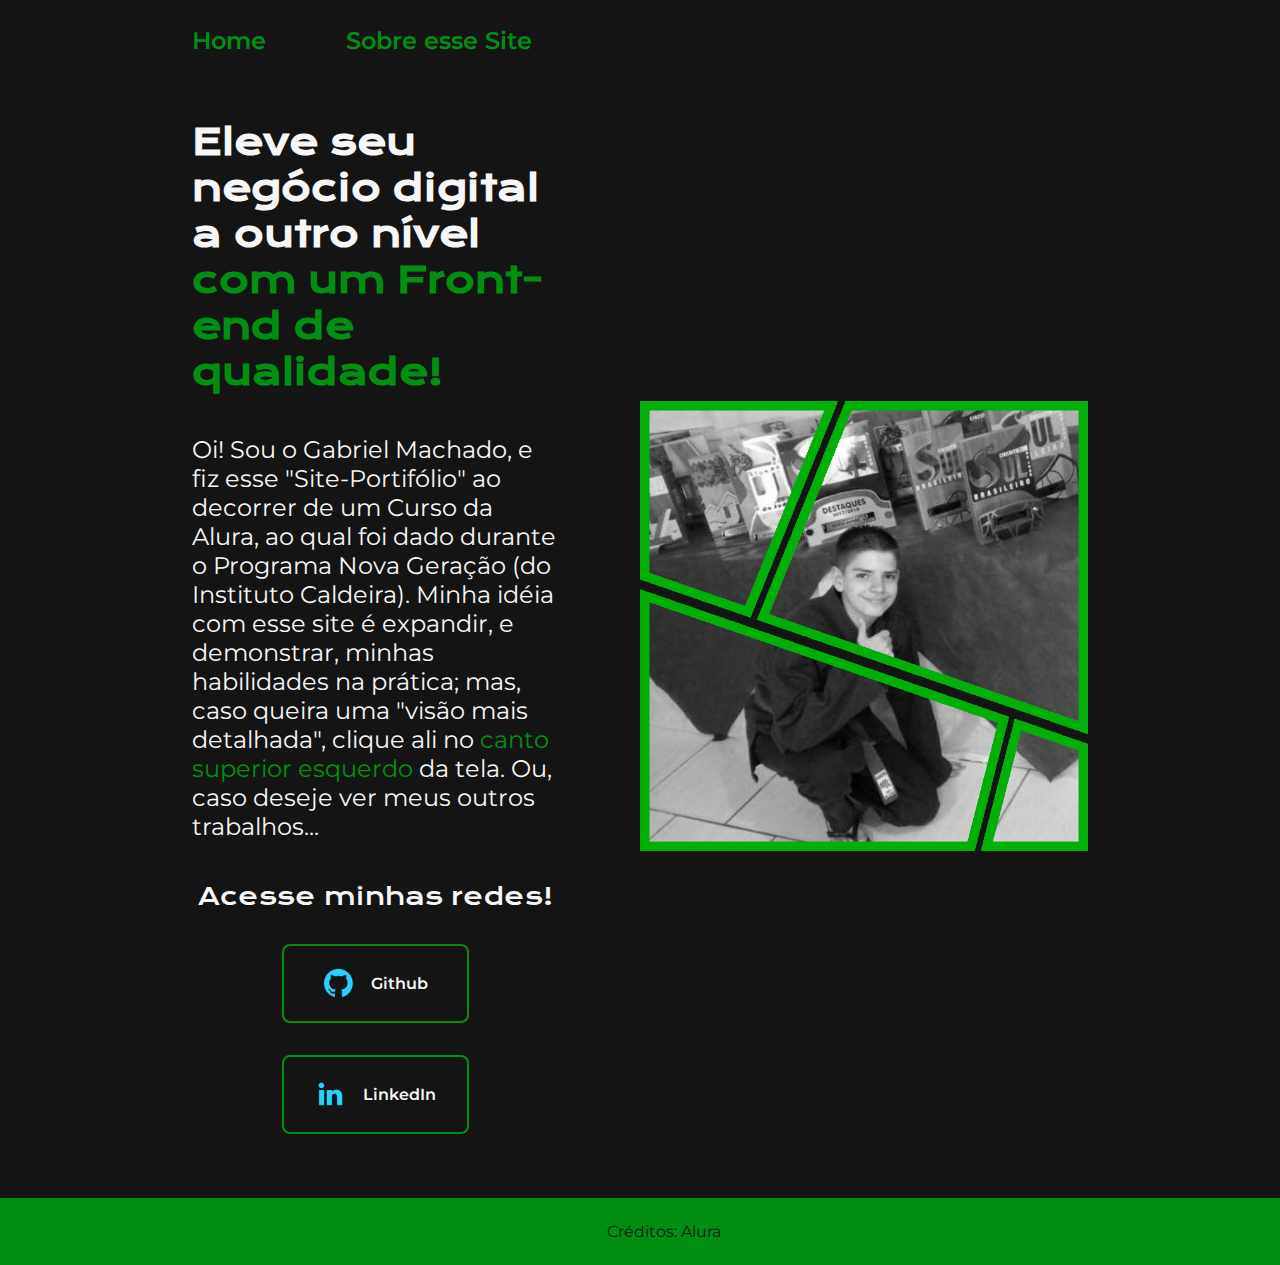
<file: index.html>
<!DOCTYPE html>
<html lang="pt-br">
<head>
    <meta charset="UTF-8"> 
    <meta http-equiv="X-UA-Compatible" content="IE=edge">
    <meta name="viewport" content="width=device-width, initial-scale=1.0">
    <title>Portifolio</title>
    <link rel="stylesheet" href="./_css/index_style.css">
</head>
<body>
    <header class="cabecalho">
        <nav class="cabecalho__menu">
            <a class="cabecalho__menu__link" href="#">
                Home
            </a>
            <a class="cabecalho__menu__link" href="about.html">
                Sobre esse Site
            </a>
        </nav>
    </header>
    <main class="conteudo">
        <section class="conteudo__texto">
            <h1 class="conteudo__texto__titulo">
                Eleve seu negócio digital a outro nível 
                <strong class="destaque">
                    com um Front-end de qualidade!
                </strong>
            </h1>
            <div class="conteudo__texto__paragrafos__paragrafo">
                <p class="conteudo__texto__paragrafos__paragrafo">
                    Oi! Sou o Gabriel Machado, e fiz esse "Site-Portifólio" ao decorrer de um Curso da Alura, ao qual foi dado durante o Programa Nova Geração (do Instituto Caldeira). Minha idéia com esse site é expandir, e demonstrar, minhas habilidades na prática; mas, caso queira uma "visão mais detalhada", clique ali no 
                    <a class="conteudo__texto__paragrafos__animacao" href="about.html">
                        canto superior esquerdo 
                    </a>
                    da tela. Ou, caso deseje ver meus outros trabalhos...
                </p>
            </div>
            <div class="conteudo__links">
                <h2 class="conteudo__links__subtitulo">
                    Acesse minhas redes!
                </h2>
                <a class="conteudo__links__link" href="https://github.com/Gabriel-S-Machado">
                    <img src="./_imagens/github.png" alt="Logo do Github em verde">
                    Github
                </a>
                <a class="conteudo__links__link" href="https://www.linkedin.com/in/gabriel-souza-da-fontoura-machado-93a153278">
                    <img src="./_imagens/linkedin.png" alt="Logo do LinkedIn em verde">
                    LinkedIn
                </a>
            </div>
        </section>
        <img class="conteudo__imagens" src="_imagens/1.png" alt="uma foto minha usando Judogui, com uma mesa cheia de troféus atrás; o estilo da Borda e da Foto é um quadriculado, parecido com o de um Manga, e a foto esta apenas em preto e branco, passando a idéia de uma foto antiga.">
    </main>
    <footer class="rodape">
        <p>
            Créditos: Alura
        </p>
    </footer>
</body>
</html>
</file>
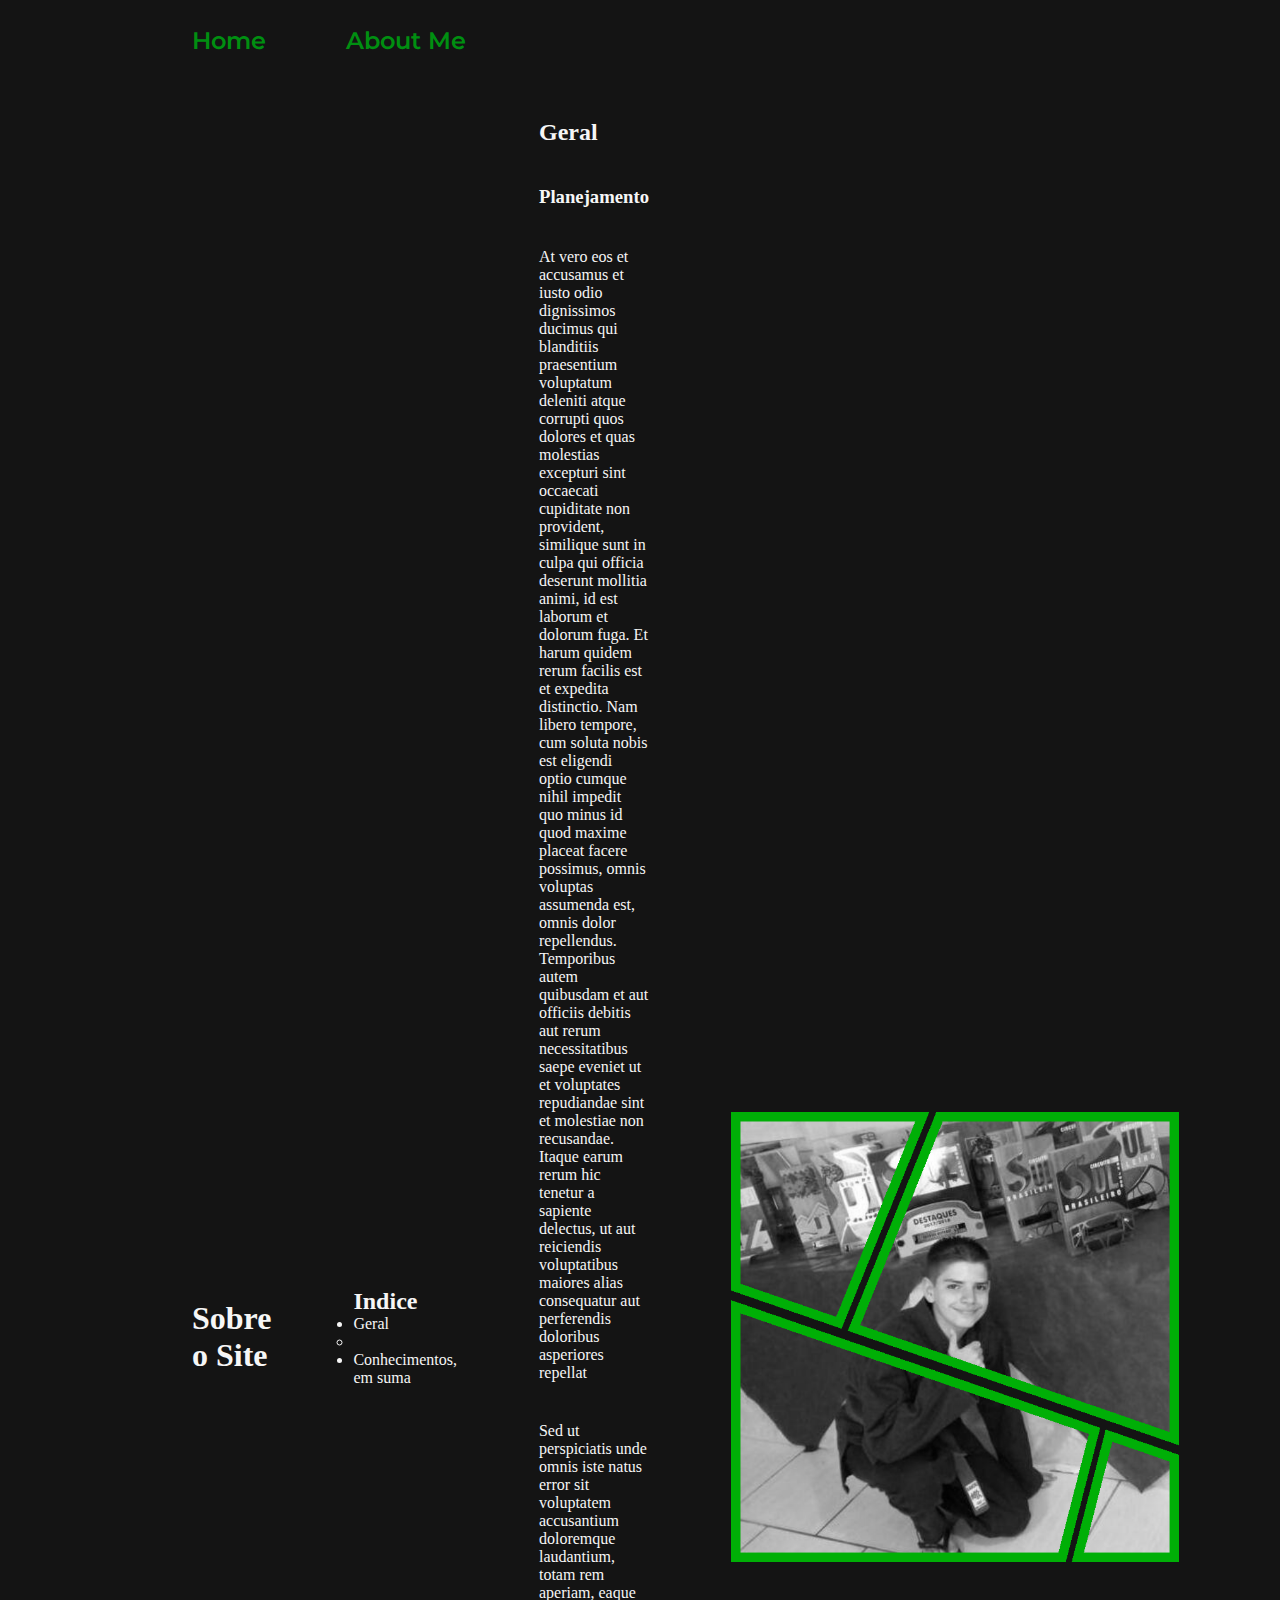
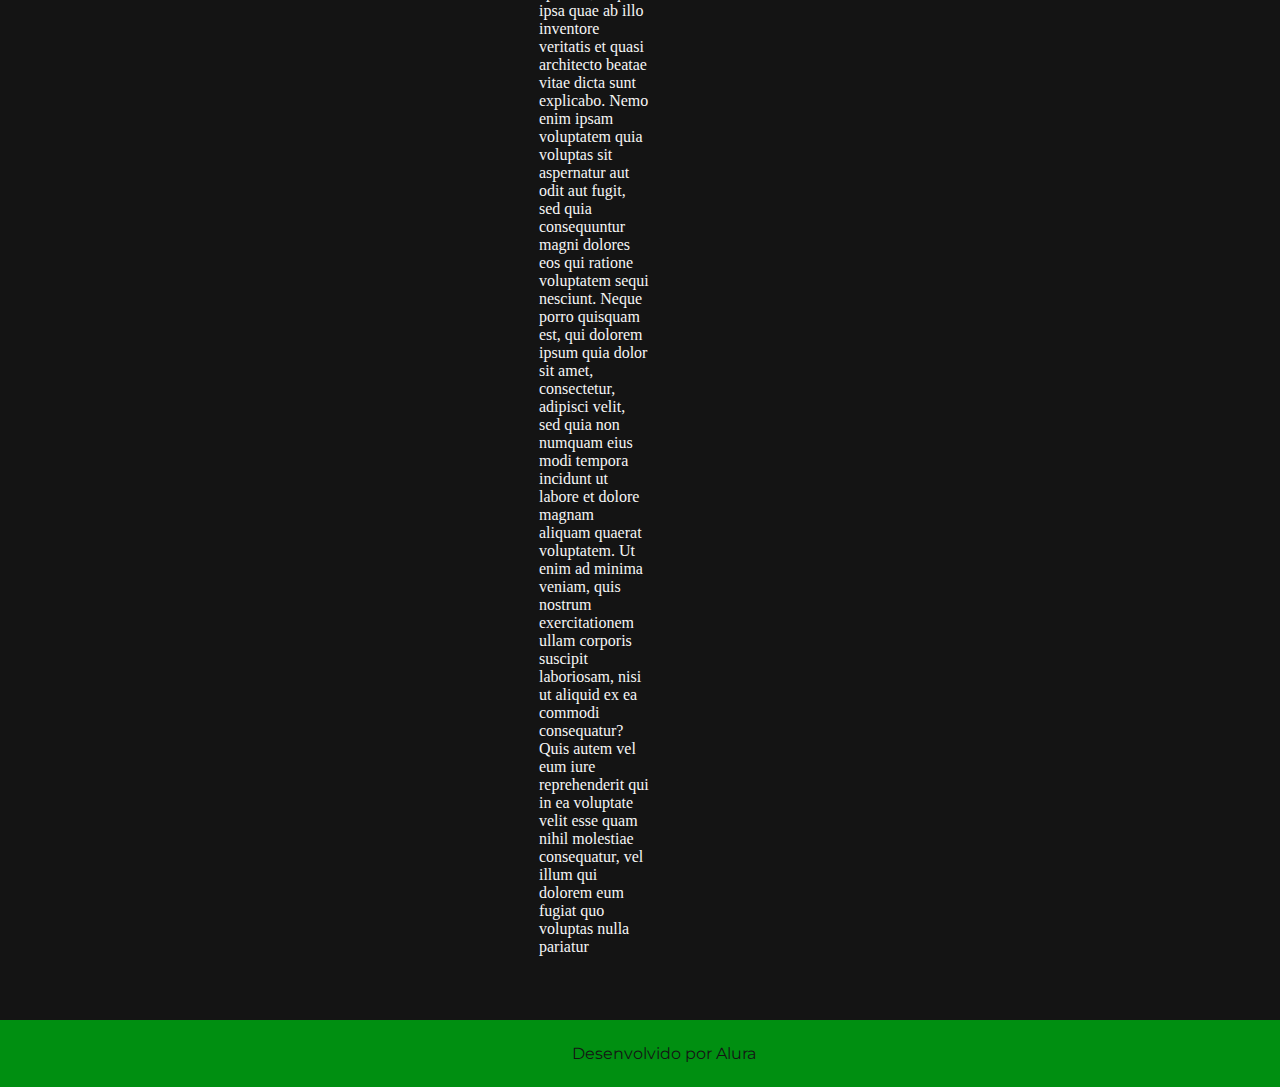
<file: about.html>
<!DOCTYPE html>
<html lang="pt-br">
    <head>
        <title>
            Sobre o Site
        </title>
        <link rel="stylesheet" href="./_css/index_style.css">
        <meta charset="UTF-8">
        <meta>
    </head>
    <body>
        <header class="conteudo__menu">
            <nav class="cabecalho__menu">
              <a class="cabecalho__menu__link" href="index.html">
                Home
                </a>
                <a class="cabecalho__menu__link" href="#">
                About Me
                </a>
            </nav>
        </header>
        <main class="conteudo">
            <h1 class="conteudo__titulo">
                Sobre o Site
            </h1>
            <div class="conteudo__indice">
                <h2 class="conteudo__indice__info">
                    Indice
                </h2>
                <ul class"conteudo__indice__bloco">
                    <li class="conteudo__indice__bloco__lista">
                        Geral
                        <ul class="conteudo__indice__bloco__lista__em">
                            <li class="conteudo__indice__bloco__lista">
                        
                            </li>
                        </ul>
                    </li>
                    <li class="conteudo__indice__bloco__lista">
                        Conhecimentos, em suma
                        <ul>
                        </ul>
                    </li>
                </ul>
            </div>
            <section class="conteudo__texto">
                <h2 class="conteudo__texto__sub">
                    Geral
                </h2>
                <h3 class="conteudo__texto__h3">
                    Planejamento
                </h3>
                <p class="conteudo__texto__paragrafo">
                    At vero eos et accusamus et iusto odio dignissimos ducimus qui blanditiis praesentium voluptatum deleniti atque corrupti quos dolores et quas molestias excepturi sint occaecati cupiditate non provident, similique sunt in culpa qui officia deserunt mollitia animi, id est laborum et dolorum fuga. Et harum quidem rerum facilis est et expedita distinctio. Nam libero tempore, cum soluta nobis est eligendi optio cumque nihil impedit quo minus id quod maxime placeat facere possimus, omnis voluptas assumenda est, omnis dolor repellendus. Temporibus autem quibusdam et aut officiis debitis aut rerum necessitatibus saepe eveniet ut et voluptates repudiandae sint et molestiae non recusandae. Itaque earum rerum hic tenetur a sapiente delectus, ut aut reiciendis voluptatibus maiores alias consequatur aut perferendis doloribus asperiores repellat
                </p>
                <p class="conteudo__texto__paragrafo">
                    Sed ut perspiciatis unde omnis iste natus error sit voluptatem accusantium doloremque laudantium, totam rem aperiam, eaque ipsa quae ab illo inventore veritatis et quasi architecto beatae vitae dicta sunt explicabo. Nemo enim ipsam voluptatem quia voluptas sit aspernatur aut odit aut fugit, sed quia consequuntur magni dolores eos qui ratione voluptatem sequi nesciunt. Neque porro quisquam est, qui dolorem ipsum quia dolor sit amet, consectetur, adipisci velit, sed quia non numquam eius modi tempora incidunt ut labore et dolore magnam aliquam quaerat voluptatem. Ut enim ad minima veniam, quis nostrum exercitationem ullam corporis suscipit laboriosam, nisi ut aliquid ex ea commodi consequatur? Quis autem vel eum iure reprehenderit qui in ea voluptate velit esse quam nihil molestiae consequatur, vel illum qui dolorem eum fugiat quo voluptas nulla pariatur
                </p>
            </section>
            <img class="conteudo__imagens" src="./_imagens/1.png" alt="uma foto minha usando Judogui, com uma mesa cheia de troféus atrás; o estilo da Borda e da Foto é um quadriculado, parecido com o de um Manga, e a foto esta apenas em preto e branco, passando a idéia de uma foto antiga.">
        </main>
        <footer class="rodape">
            <p>
                Desenvolvido por Alura
            </p> 
        </footer>
    </body>
</html>
</file>
<file: _css/index_style.css>
@import url('https://fonts.googleapis.com/css2?family=Krona+One&family=Montserrat:wght@400;600&display=swap');

:root{
    --cor-p: #141414;
    --cor-s: #F6F6F6;
    --cor-t: #008F11;
    
    --font-p: 'Krona One', sans-serif;
    --font-s:'Montserrat', sans-serif;
}

* {
    margin: 0px;
    padding: 0px;
}

body {
    background-color: var(--cor-p);
    box-sizing: border-box;
    color: var(--cor-s);
}

.cabecalho {}

.cabecalho__menu{
    display: flex;
    padding: 2% 0 0 15%;
    gap: 80px;
}

.cabecalho__menu__link{
    font-family: var(--font-s);
    font-weight: 600;
    font-size: 1.5rem;
    text-decoration: none;
    color: var(--cor-t);
}

.conteudo {
    padding: 5% 15%;
    display: flex;
    align-items: center;
    justify-content: space-between;
    gap: 82px;
}

.destaque {
    color: var(--cor-t);
}

.conteudo__texto {
    width: 50%;
    display: flex;
    flex-direction: column;
    gap: 40px;
}

.conteudo__texto__titulo {
    font-size: 2.25rem;
    font-family: var(--font-p);
}

.conteudo__texto__paragrafos {
    gap: 5px;
}

.conteudo__texto__paragrafos__paragrafo {
    font-size: 1.5rem;
    font-family: var(--font-s);
}

.conteudo__texto__paragrafos__animacao {
    color: var(--cor-t);
    text-decoration: none;
}

.conteudo__texto__paragrafos__animacao:hover {
    text-decoration: underline;
}

.conteudo__links {
    display: flex;
    flex-direction: column;
    align-items: center;
    justify-content: space-between;
    gap: 32px;
}

.conteudo__links__subtitulo {
    font-family: var(--font-p);
    font-weight: 400;
}

.conteudo__links__link {
    border: 2px solid var(--cor-t);
    border-radius: 8px;
    padding: 21.5px 0;
    width: 50%;
    display: flex;
    justify-content: center;
    gap: 16px;
    align-items: center;
    text-align: center;
    text-decoration: none;
    font-size: 1.5rempx;
    font-weight: 600;
    font-family: var(--font-s);
    color: var(--cor-s);
}

.conteudo__links__link:hover {
    background-color: var(--cor-t);
    color: var(--cor-p);
}

.conteudo__imagens{
    width: 50%;
}

.rodape {
    background-color: var(--cor-t);
    padding: 24px;
    width: 100%;
    text-align: center;
    font-family: var(--font-s);
    font-size: 1.5rempx;
    font-weight: 400;
    color: var(--cor-p);
}

@media (max-width: 1200px) {
    .cabecalho{
        padding: 6%;
    }
    
    .cabecalho__menu {
        justify-content: center;
    }
    
    .conteudo {
        padding: 5% 10%;
        flex-direction: column-reverse;
    }
    
    .conteudo__texto {
        width: auto;
    }
}
</file>
